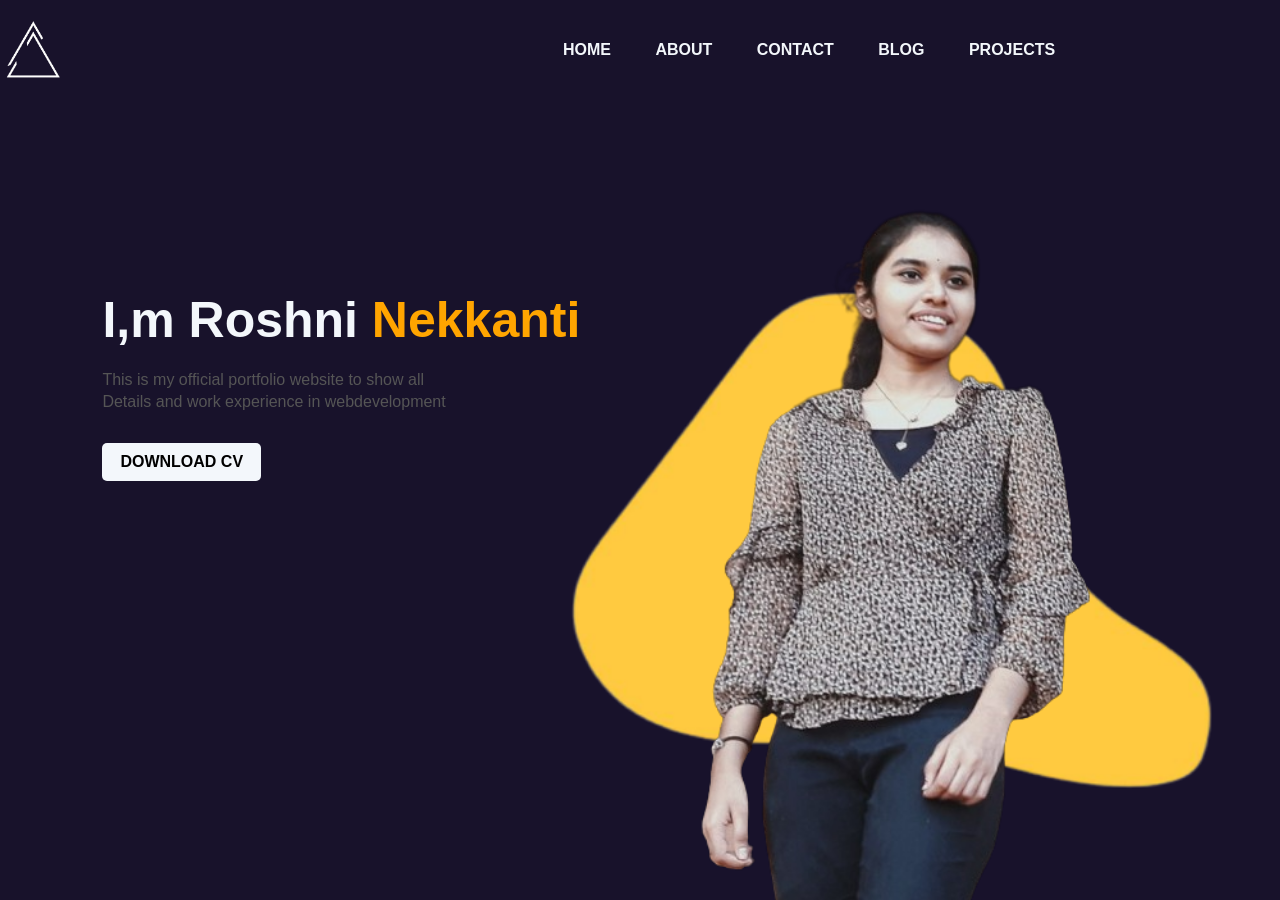
<file: index.html>
<!DOCTYPE html>
<html lang="en">
<head>
    <meta charset="UTF-8">
    <meta http-equiv="X-UA-Compatible" content="IE=edge">
    <meta name="viewport" content="width=device-width, initial-scale=1.0">
    <title>PORTFOLIO</title>
    <link rel="stylesheet" href="styles.css">
    <link rel="preconnect" href="https://fonts.googleapis.com">
    <link rel="preconnect" href="https://fonts.gstatic.com" crossorigin>
    <link href="https://fonts.googleapis.com/css2?family=Dancing+Script&display=swap" rel="stylesheet">
</head>
<body>
    <div class="hero">
        <nav>
            <img src="logonew1.png" alt="" class="logo">
            <ul>
                <li><a href="index.html">HOME</a></li>
                <li><a href="about.html">ABOUT</a></li>
                <li><a href="contact.html">CONTACT</a></li>
                <li><a href="blog.html">BLOG</a></li>
                <li><a href="projects.html">PROJECTS</a></li>
            </ul>
        </nav>
        <div class="detail">
            <h1>I,m Roshni <span>Nekkanti</span></h1>
            <p>This is my official portfolio website to show all 
                <br>Details and work experience in webdevelopment
            </p>
        <a href="portfolio2.pdf">DOWNLOAD CV</a>
        </div>
        <div class="images">
            <img src="shape1.png"alt="" class="shape">
            <img src="proport2.png" alt="" class="girl">
        </div>
    </div>
    
</body>
</html>
</file>
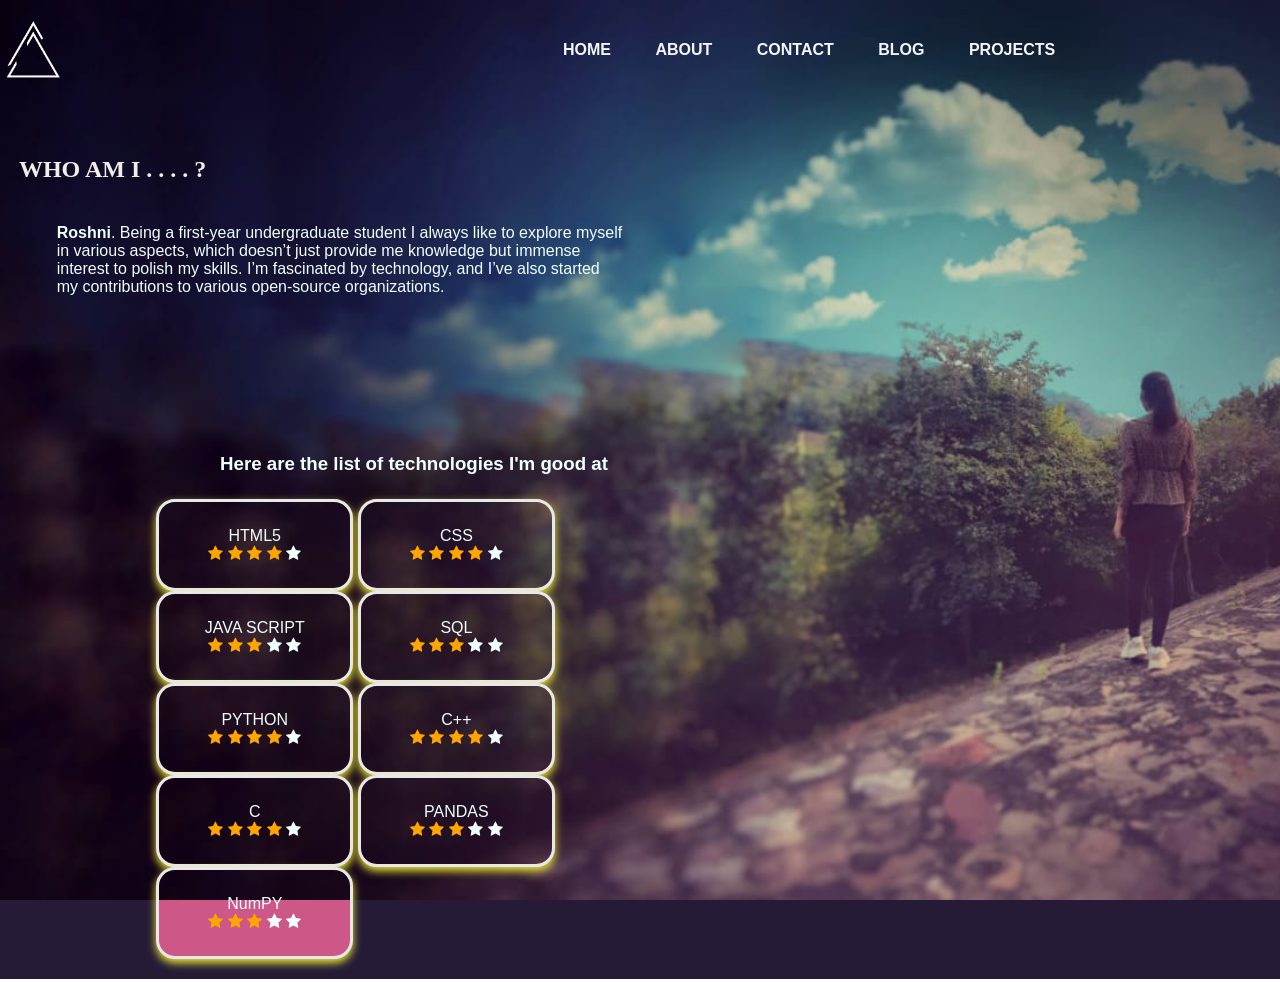
<file: about.html>
<!DOCTYPE html>
<html lang="en">
<head>
    <meta charset="UTF-8">
    <meta http-equiv="X-UA-Compatible" content="IE=edge">
    <meta name="viewport" content="width=device-width, initial-scale=1.0">
    <link rel="stylesheet" href="about.css">
    <link rel="preconnect" href="https://fonts.googleapis.com">
    <link rel="preconnect" href="https://fonts.gstatic.com" crossorigin>
    <link href="https://fonts.googleapis.com/css2?family=Dancing+Script&display=swap" rel="stylesheet">
    <link rel="stylesheet" href="https://cdnjs.cloudflare.com/ajax/libs/font-awesome/4.7.0/css/font-awesome.min.css">
    <title>About Me</title>

</head>
<body class="aboutcls" style="background-color:#251B37;">
<div class="hero">
    <nav style="color: antiquewhite;">
        <img src="logonew1.png" alt="" class="logo">
        <ul>
            <li><a href="index.html">HOME</a></li>
            <li><a href="about.html">ABOUT</a></li>
            <li><a href="contact.html">CONTACT</a></li>
            <li><a href="blog.html">BLOG</a></li>
            <li><a href="projects.html">PROJECTS</a></li>
        </ul>
    </nav>
</div>

    <section class="box1">
    <!--<h5 style="color: #F1EEE9;border-radius: 1cm;">---ABOUT ME</h5>-->
    <h1 style="color: #F1EEE9; size: larger; font-family:cursive;">WHO AM I . . . . ?</h1>

    <div class="para1">
        <p style="color:azure ;">

                  <strong>Roshni</strong>.
                 Being a first-year undergraduate student I always like to explore myself in various aspects, 
                 which doesn’t just provide me knowledge but immense interest to polish my skills. 
                 I’m fascinated by technology, and I’ve also started my contributions to various open-source organizations.  
                 

        </p>
    </div>
    </section>

    <!--<aside class="abtimg"><img src="proport2.png"> </aside>-->
    <h3 style="color: azure; padding: 0px 220px;">Here are the list of technologies I'm good at</h3>

    <div class="box2">
        <ul>
            <li class="htst"><p>HTML5</p>
                <span class="fa fa-star checked"></span>
                <span class="fa fa-star checked"></span>
                <span class="fa fa-star checked"></span>
                <span class="fa fa-star checked"></span>
                <span class="fa fa-star"></span>
            </li>

            <li class="htst"><p>CSS</p>
                <span class="fa fa-star checked"></span>
                <span class="fa fa-star checked"></span>
                <span class="fa fa-star checked"></span>
                <span class="fa fa-star checked"></span>
                <span class="fa fa-star"></span>
            </li>
            <li class="htst"><p>JAVA SCRIPT</p>
                <span class="fa fa-star checked"></span>
                <span class="fa fa-star checked"></span>
                <span class="fa fa-star checked"></span>
                <span class="fa fa-star "></span>
                <span class="fa fa-star"></span>
            </li>
            <li class="htst"><p>SQL</p>
                <span class="fa fa-star checked"></span>
                <span class="fa fa-star checked"></span>
                <span class="fa fa-star checked"></span>
                <span class="fa fa-star "></span>
                <span class="fa fa-star"></span>
            </li>
            <li class="htst"><p>PYTHON</p>
                <span class="fa fa-star checked"></span>
                <span class="fa fa-star checked"></span>
                <span class="fa fa-star checked"></span>
                <span class="fa fa-star checked"></span>
                <span class="fa fa-star"></span>
            </li>
            <li class="htst"><p>C++</p>
                <span class="fa fa-star checked"></span>
                <span class="fa fa-star checked"></span>
                <span class="fa fa-star checked"></span>
                <span class="fa fa-star checked"></span>
                <span class="fa fa-star"></span>
            </li>
            <li class="htst"><p>C</p>
                <span class="fa fa-star checked"></span>
                <span class="fa fa-star checked"></span>
                <span class="fa fa-star checked"></span>
                <span class="fa fa-star checked"></span>
                <span class="fa fa-star"></span>
            </li>
            <li class="htst"><p>PANDAS</p>
                <span class="fa fa-star checked"></span>
                <span class="fa fa-star checked"></span>
                <span class="fa fa-star checked"></span>
                <span class="fa fa-star "></span>
                <span class="fa fa-star"></span>
            </li>
            <li class="htst"><p>NumPY</p>
                <span class="fa fa-star checked"></span>
                <span class="fa fa-star checked"></span>
                <span class="fa fa-star checked"></span>
                <span class="fa fa-star "></span>
                <span class="fa fa-star"></span>
            </li>
        </ul>
    </div>
    <!--<div class="bg">
        <img src="aboutlrg.jpg" style="width:40cm;position: relative;" >
    </div>-->
</body>
</html>
</file>
<file: styles.css>
*{
    margin: 0;
    padding: 0;
    font-family: sans-serif;
    
}

.hero{
    position:relative;
    width:100%;
    height: 100vh;
    background: #18122B;
}

nav{
    display: flex;
    width: 84%;
    /*margin: auto;*/
    padding: 18px 0;
    align-items: center;
    justify-content: space-between;
}
nav ul li{
    display: inline-block;
    list-style: none;
    margin: 10px 20px;
}

nav ul li a{
    text-decoration: none;
    color:#f3f7fb;
    font-weight: bold;
}

nav ul li a:hover{
    color: orange;
}
.detail{
    margin-left: 8%;
    margin-top: 15%;
}
.detail h1{
    font-size: 50px;
    color:#f3f7fb;
    margin-bottom: 20px;
    font-family:'Lucida Sans', 'Lucida Sans Regular', 'Lucida Grande', 'Lucida Sans Unicode', Geneva, Verdana, sans-serif
}
span{
    color: orange;
}
.detail p{
    color:#555;
    line-height: 22px;
}

.detail a{
    background: #f3f7fb;
    padding:10px 18px;
    text-decoration: none;
    font-weight:bold;
    color:black;
    display:inline-block;
    margin:30px 0;
    border-radius: 5px;
}

.logo{
    width:65px;
    border: 0.5cm;
}

.images{
    width:45%;
    height:80%;
    position:absolute;
    bottom:0;
    right: 100px;
}

.images img{
    height:100%;
    position: absolute;
    left:50%;
    bottom: 0;
    transform: translatex(-50%);
    transition:bottom 1s,left 1s;
}

.images:hover .shape{
    bottom:40px;

}
.images:hover .girl{
    left:45%
}

.box1{
    border: 2px solid white;
    position: absolute;
    right: 0px;
    width: 40%;
    padding: 10px;
}

.aboutcls{
    border: 1.5cm solid white;
}

.box2{
    border: 2px solid white;
    right: 0px;
    width: 50%;
    padding: 20px 5px ;
    text-align: justify;
    position:absolute;
    align-self: start;
    margin: 10cm auto;
}
</file>
<file: about.css>
/*
#060047 blue 
#B3005E dark maroon
#E90064  dark pink
#FF5F9E  pink



#251B37 violet
#372948 purple
#FFCACA pink
#FFECEF creamy pink
*/ 



/*nav{
    display: flex;
    width: 84%;
    margin: auto;
    padding: 10px 0;
    align-items: center;
    justify-content: space-between;
    color: aliceblue;
}
nav ul li{
    display: inline-block;
    list-style: none;
    margin: 10px 20px;
    color: aliceblue;
}

nav ul li a{
    text-decoration: none;
    color: aliceblue;
    font-weight: bold;
}

nav ul li a:hover{
    color: rgb(174, 224, 174);
}

.logo{
    width:60px;
    border: 0.5cm;
    color: aliceblue;
    margin: 0;

}*/

*{
    margin: 0;
    padding: 0;
    font-family: sans-serif;
    
}
.logo{
    width:65px;
    border: 0.5cm;
}
nav{
    display: flex;
    width: 84%;
    /*margin: auto;*/
    padding: 18px 0;
    align-items: center;
    justify-content: space-between;
}
nav ul li{
    display: inline-block;
    list-style: none;
    margin: 10px 20px;
}

nav ul li a{
    text-decoration: none;
    color:#f3f7fb;
    font-weight: bold;
}

nav ul li a:hover{
    color: rgb(174, 224, 174);
}




.box1{
    /*margin-left: 2cm;
    left: 0px;
    width: 40%;
    padding: 20px 25px;
    
    border: 2px solid white;*/
    
    padding: 1.5cm 0.5cm;
    display: inline-block;
    transition:bottom 1s,left 1s;
    padding-bottom: 0px;
}
.box1:hover .h1{
    left:45%
}


.box2{
     
    left: 0px;
    padding: 20px 5px ;
    margin: 0.1cm 4cm ;
    width: 43%;
    
}
.abtimg{
    float:right;
    width: 30%;
    padding-left: 15px;
    margin-left: 15px;
    display: block;
}

.htst{

    display: inline-block;
    color: azure;
    background-color: #CD5888 ;
    border: 2px solid #E9E8E8 ;
    border-width: 3px;
    width:4cm ;
    text-align: center;
    border-radius: 0.5cm;
    padding: 25px 20px;
    align-items: auto;
    box-shadow: 0 4px 8px 0 rgb(234, 231, 51);

}
div ul li.htst a {
    color: aliceblue;
}
div ul li.htst a:hover{
    color:#913175 ;
}
.para1{
    /*border: 2px solid white;*/
    margin : 3px auto;
    width: min-content;
    background-color:#913175;
    display: inline-block;
    padding: 1cm;
}

.para1{
    display: block;
    width: 15cm;
    height: 5cm;
}
*{
    background-image:url('aboutlrg.jpg');
    background-repeat: no-repeat;
    background-attachment: fixed;
    background-size: cover;

}
.checked {
    color: orange;
  }
</file>
